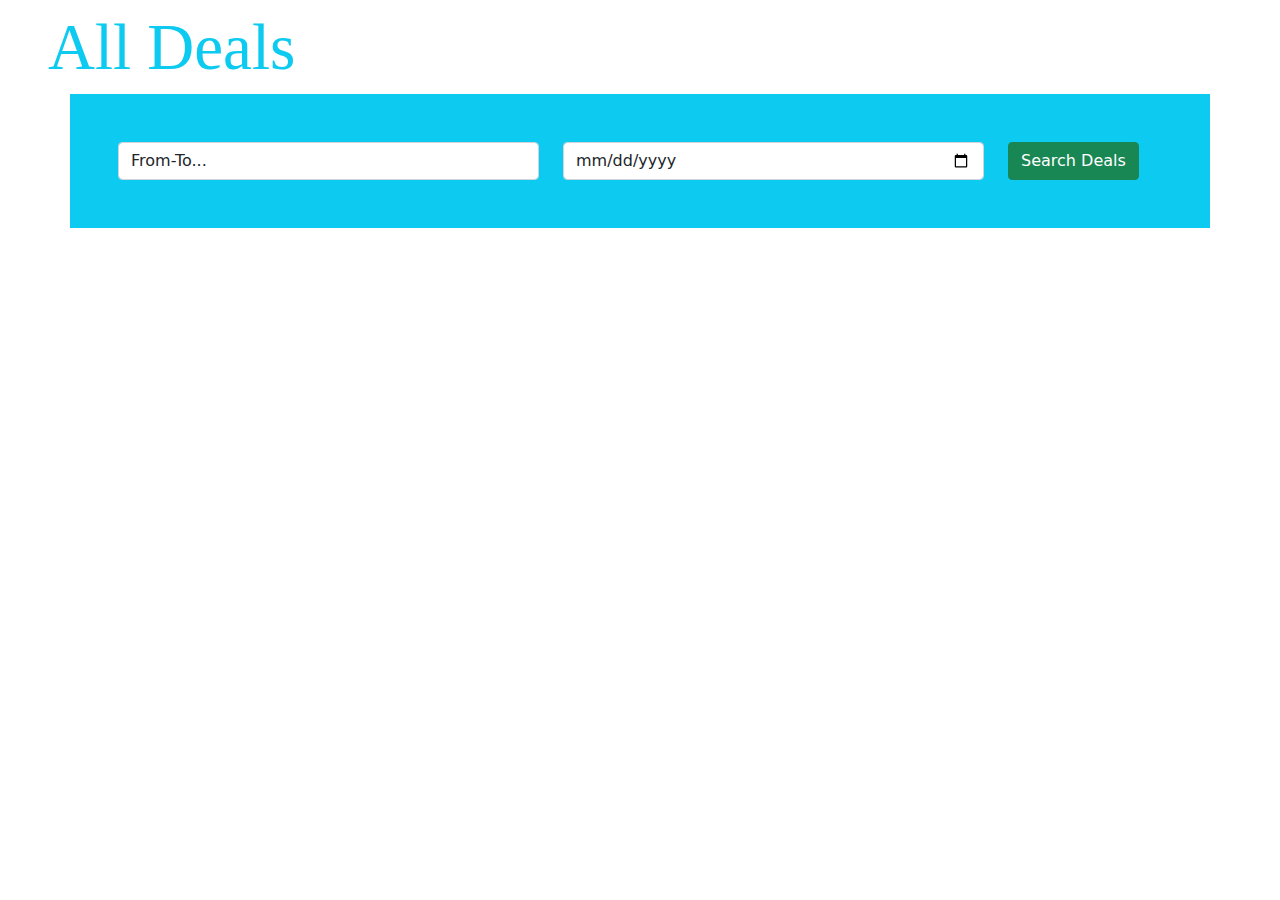
<file: all deals.html>
<!DOCTYPE html>
<html lang="en">
<head>
    <meta charset="UTF-8">
    <meta http-equiv="X-UA-Compatible" content="IE=edge">
    <meta name="viewport" content="width=device-width, initial-scale=1.0">
    <title>Document</title>
    <link rel="stylesheet" href="bootstrap-5.1.3-dist/css/bootstrap.min.css">
    <style>
        .ad{
            font-size: 65px;
            font-family: Cambria, Cochin, Georgia, Times, 'Times New Roman', serif;
        }
    </style>
</head>
<body>
    <h2 class="ms-5 mt-2 text-info ad">All Deals</h2>
    <div class="container bg-info p-5">
        <div class="row">
            <div class="col-md-5">
            <select name="" id="" class="form-control">
                <option value="" class="">From-To...</option>
                <option value="">Lahore To Peshawar</option>
                <option value="">Faisalabad To Lahore</option>
                <option value="">Islamabad To Multan</option>
                <option value="">Multan To Lahore</option>
                <option value="">Peshawar To Sindh</option>
                <option value="">Karachi To Gujranwala</option>
                <option value="">Sindh To Quetta</option>
                <option value="">Gujranwala To Faisalabad</option>
                <option value="">Quetta To Balochistan</option>
                <option value="">Balochistan To Punjab (Any City)</option>
                <option value="">See More</option>
            </select>
            </div>            
            <div class="col-md-5">
                <input type="date" name="" id="" placeholder="Select Departure Date" class="form-control">
            </div>
            <div class="col-md-2">
                <button type="submit" class="btn btn-success">Search Deals</button>
            </div>
        </div>
        
    </div>
</body>
</html>
</file>
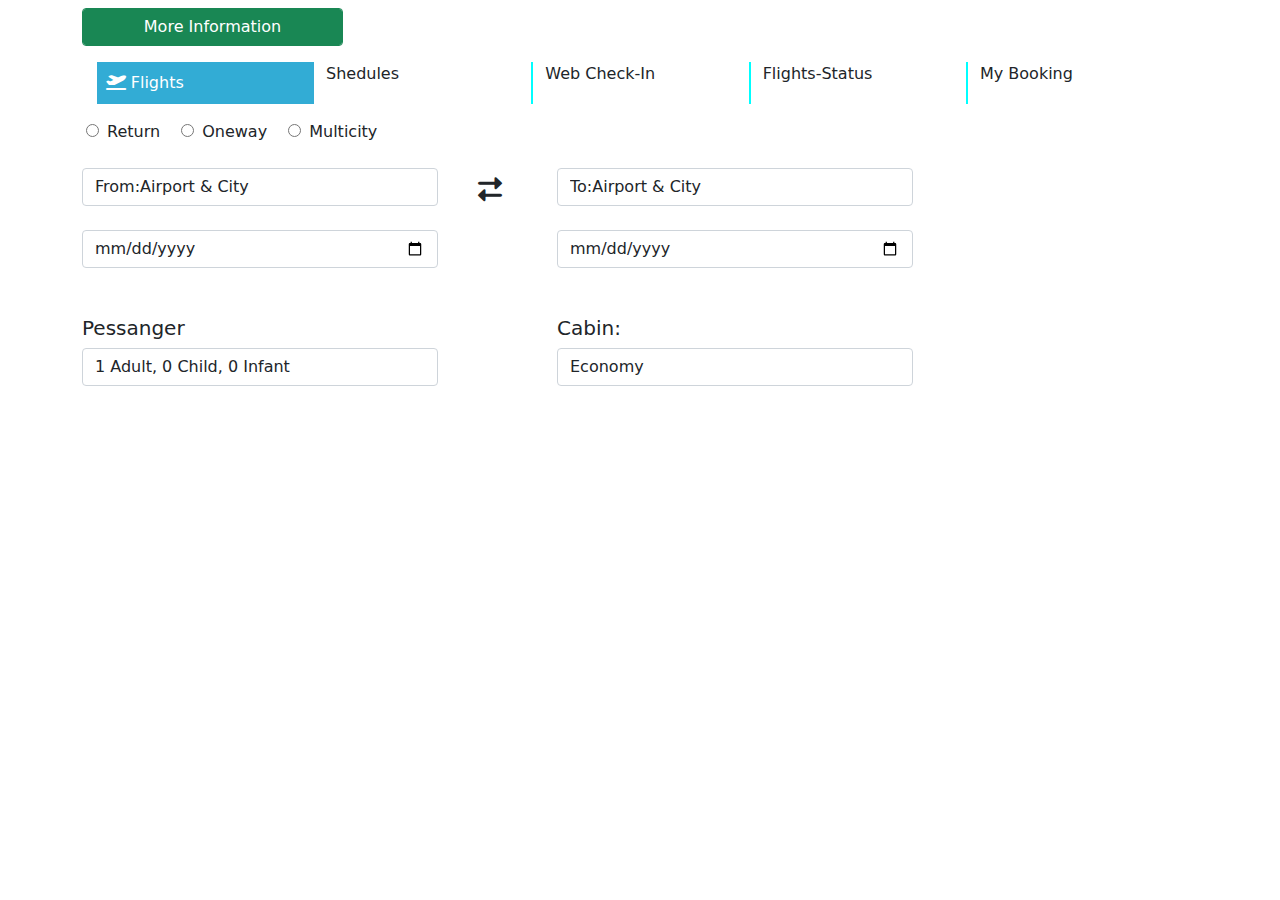
<file: booking.html>
<!DOCTYPE html>
<html lang="en">
<head>
    <meta charset="UTF-8">
    <meta http-equiv="X-UA-Compatible" content="IE=edge">
    <meta name="viewport" content="width=device-width, initial-scale=1.0">
    <title>Booking Now PIA</title>
    <link rel="stylesheet" href="bootstrap-5.1.3-dist/css/bootstrap.min.css">
    <link rel="stylesheet" href="fontawesome-free-6.1.1-web/css/all.min.css">
    <link rel="stylesheet" href="style.css">
    <style>
.bbmw{
    background: transparent;
}        
    </style>
</head>
<body>
    
    <div class="bbmw">
    <div class="container mt-2 mb-3">
        <div class="row">
            <div class="col-md-3">
                <button class="btn btn-success form-control">More Information</button>
            </div>
            <div class="col-md-9">

            </div>
        </div>
    </div>
    <div class="row">
        <div class="col-md-1 ">
            
        </div>
        <div class="col-md-2 lnb">
            <i class="fa-solid fa-plane-departure text-transparent"></i>
            Flights
        </div>
        <div class="col-md-2 bg-white">
            Shedules
        </div>
        <div class="col-md-2 bg-white sst">
            Web Check-In
        </div>
        <div class="col-md-2 bg-white sst">
            Flights-Status
        </div>
        <div class="col-md-2 bg-white sst">
            My Booking
        </div>
        <div class="col-md-1">

        </div>
    </div>
    <div class="container">
    <div class="row mt-3">
        <div class="col-md-4">
            <input type="radio" value="0" name="sel" id="" class="ms-1"><span class="ms-2">Return</span>
            <input type="radio" value="2" name="sel" id="" class="ms-3"><span class="ms-2">Oneway</span>
            <input type="radio" value="2" name="sel" id="" class="ms-3"><span class="ms-2">Multicity</span>
            <br>
            <br>
            <select name="" id="" class="form-control">
                <option value="a">From:Airport & City</option>
                <option value="b" class="text-info fw-bold fs-3">Pakistan</option>
                <option value="c">Bahawalpur(BHV)</option>
                <option value="d">Chitral(CJL)</option>
                <option value="e">Dalbandin(DBA)</option>
                <option value="f">Dera Ghazi Khan Intl.(DEA)</option>
                <option value="g">Dera Ismail Khan(DSK)</option>
                <option value="h">Peshawar</option>
                <option value="i">Islamabad</option>
                <option value="j">Lahore</option>
                <option value="k">Multan</option>
                <option value="l" class="text-info fw-bold fs-3">China</option>
                <option value="m">Beijing Capital(PEK)</option>
                <option value="n">Chengdu Shaungali international Airport</option>
                <option value="o" class="text-info fw-bold fs-3">Austia</option>             
                <option value="p">Vienna(VIE)</option>
                <option value="q" class="text-info fw-bold fs-3">Bahrain</option>
                <option value="r">Bahrain international Airport</option>
                <option value="s" class="text-info fw-bold fs-3">BanglaDaish</option>
                <option value="t"></option>
                <option value="u" class="text-info fw-bold fs-3">Denmark</option>
                <option value="v">Aalborg(AAL)</option>
                <option value="w">Aarhus(AAR)</option>
                <option value="x">Copenhagan(CPH)</option>
                <option value="y" class="text-info fw-bold fs-3">Ethopia</option>
                <option value="yy">Ethopia international Airport</option>
                <option value="z">Uzbekistan</option>
                <option value="zz">Uzbekistan international Airport</option>
            </select>
            <br>
            <input type="date" name="" id="" placeholder="Select departure Date" class="form-control">
            <br><br>
            <label for=""><h5>Pessanger</h5></label>
            <select class="form-control">
                <option value="00">1 Adult, 0 Child, 0 Infant</option>
                <option value="1"><button class="btn btn-success">+</button> <button class="btn btn-danger">-</button></option>
            </select>
        </div>
        <div class="col-md-1">
            <i class="fa-solid fa-right-left innerr ms-3"></i>
        </div>
        <div class="col-md-4 mt-5">
            <select name="" id="" class="form-control">
                <option value="a">To:Airport & City</option>
                <option value="b" class="text-info fw-bold fs-3">Pakistan</option>
                <option value="c">Bahawalpur(BHV)</option>
                <option value="d">Chitral(CJL)</option>
                <option value="e">Dalbandin(DBA)</option>
                <option value="f">Dera Ghazi Khan Intl.(DEA)</option>
                <option value="g">Dera Ismail Khan(DSK)</option>
                <option value="h">Peshawar</option>
                <option value="i">Islamabad</option>
                <option value="j">Lahore</option>
                <option value="k">Multan</option>
                <option value="l" class="text-info fw-bold fs-3">China</option>
                <option value="m">Beijing Capital(PEK)</option>
                <option value="n">Chengdu Shaungali international Airport</option>
                <option value="o" class="text-info fw-bold fs-3">Austia</option>             
                <option value="p">Vienna(VIE)</option>
                <option value="q" class="text-info fw-bold fs-3">Bahrain</option>
                <option value="r">Bahrain international Airport</option>
                <option value="s" class="text-info fw-bold fs-3">BanglaDaish</option>
                <option value="t"></option>
                <option value="u" class="text-info fw-bold fs-3">Denmark</option>
                <option value="v">Aalborg(AAL)</option>
                <option value="w">Aarhus(AAR)</option>
                <option value="x">Copenhagan(CPH)</option>
                <option value="y" class="text-info fw-bold fs-3">Ethopia</option>
                <option value="yy">Ethopia international Airport</option>
                <option value="z">Uzbekistan</option>
                <option value="zz">Uzbekistan international Airport</option>
            </select>
            <br>
            <input type="date" name="" id="" placeholder="Select departure Date" class="form-control">
            <br><br>
            <label for=""><h5>Cabin:</h5></label>
            <select class="form-control">
                <option value="00">Economy</option>
                <option value="00">Executive Economy</option>
                <option value="00">Business</option>
                <option value="00">All</option>
                
            </select>
        </div>
        </div>
        <div class="col-md-3">
            
        </div>
    </div>
</div>
</div>
</body>
</html>
</file>
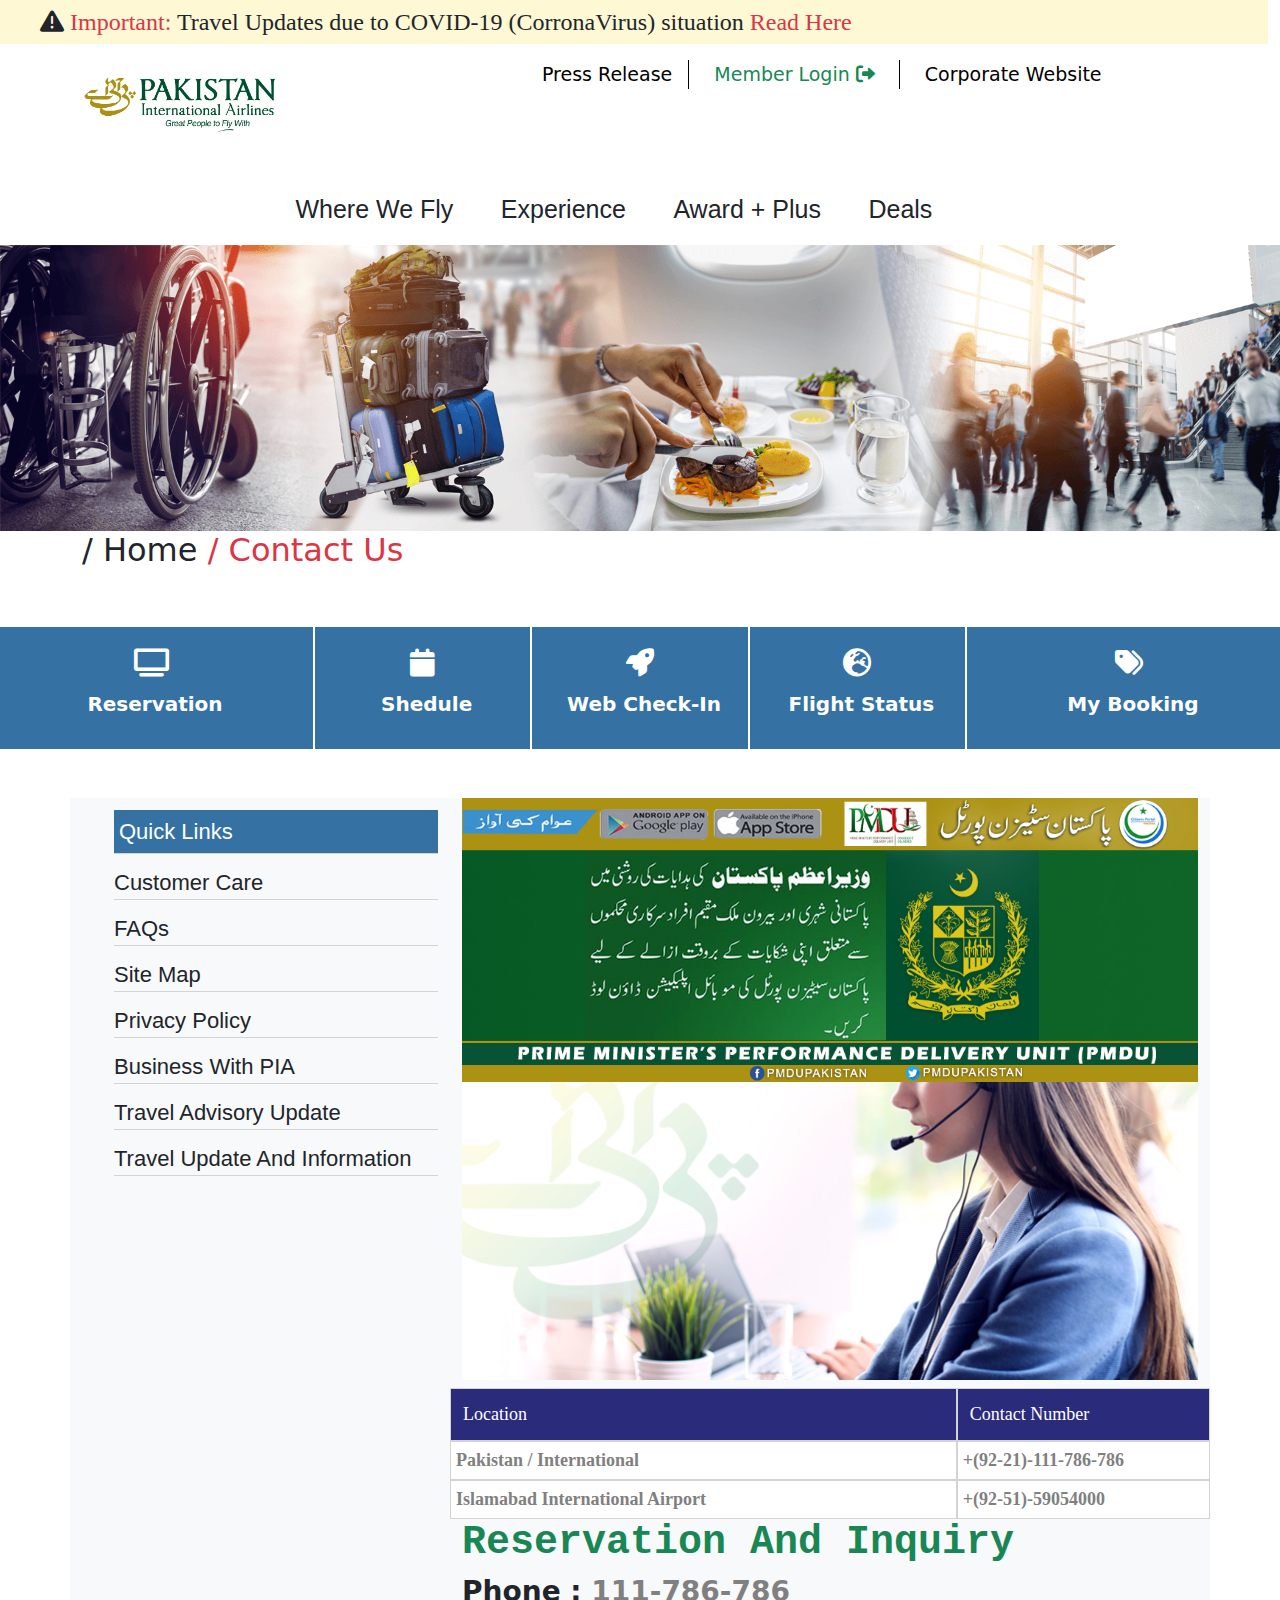
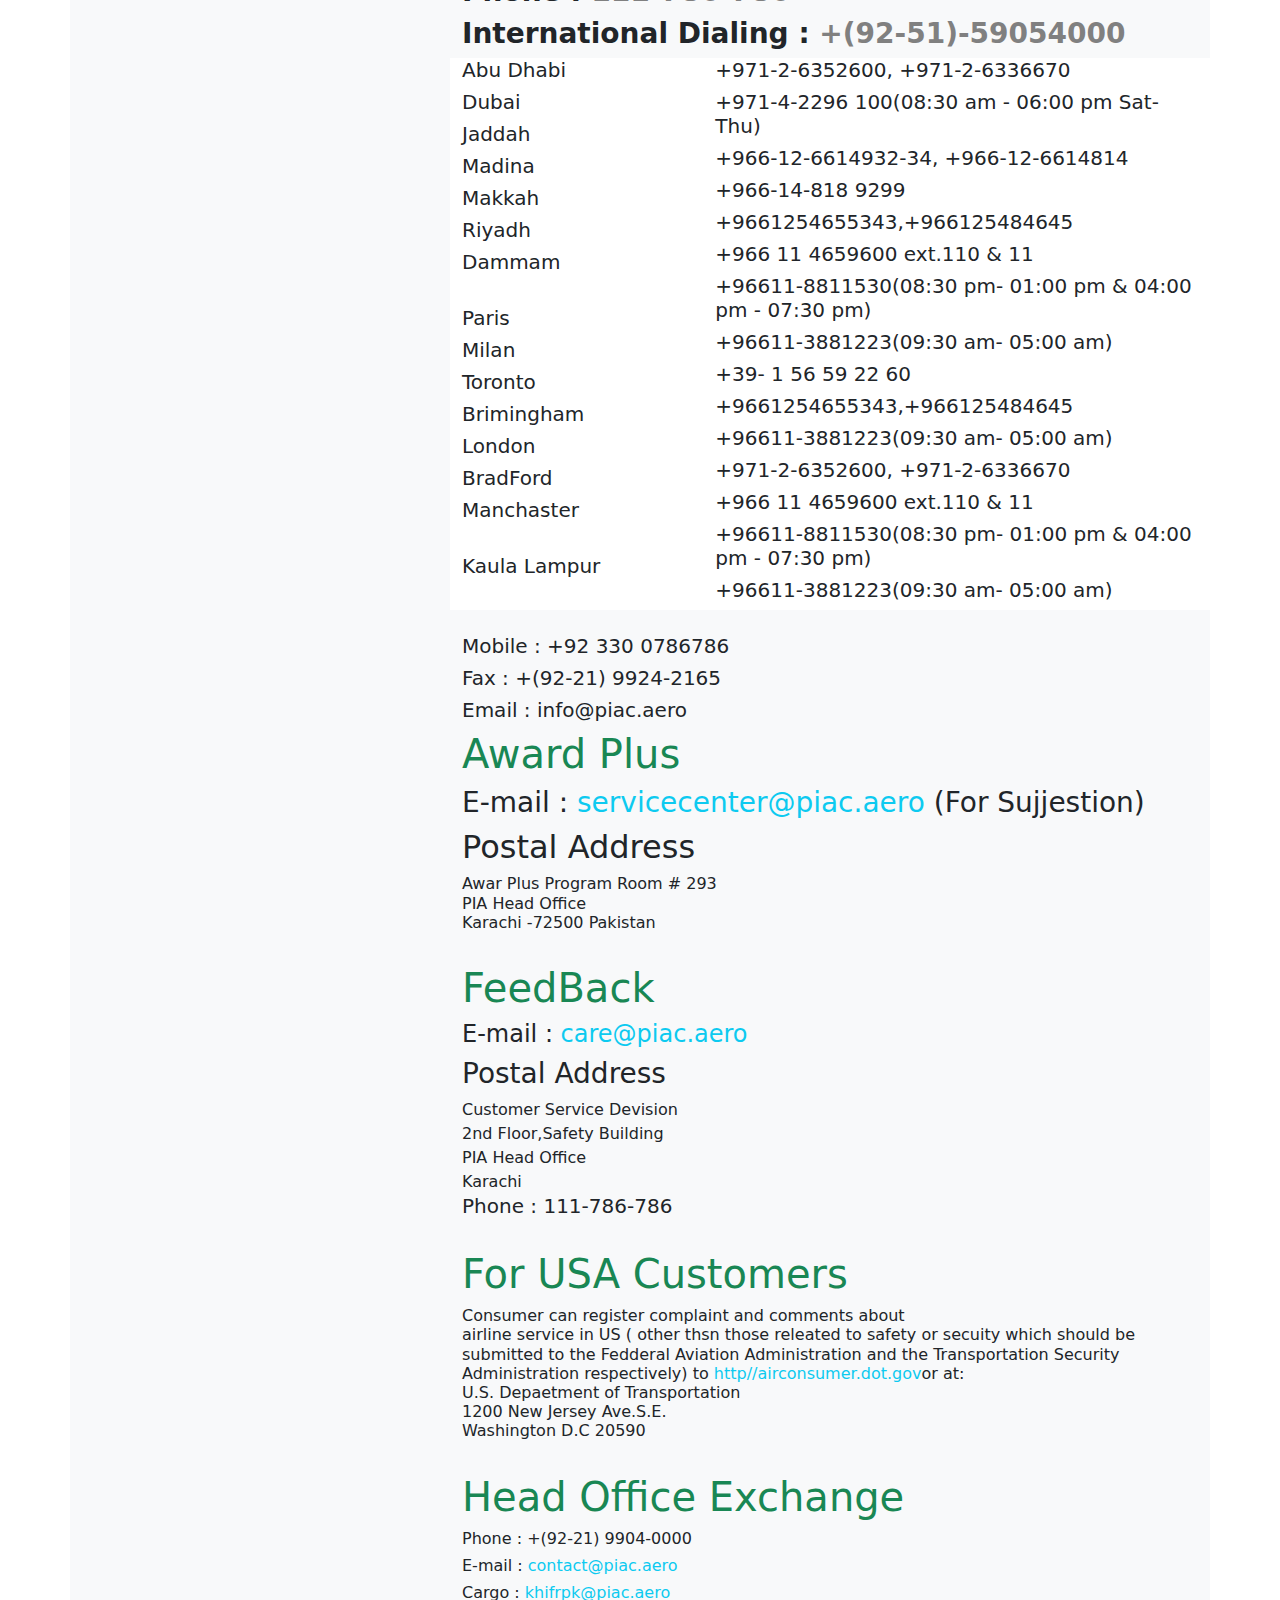
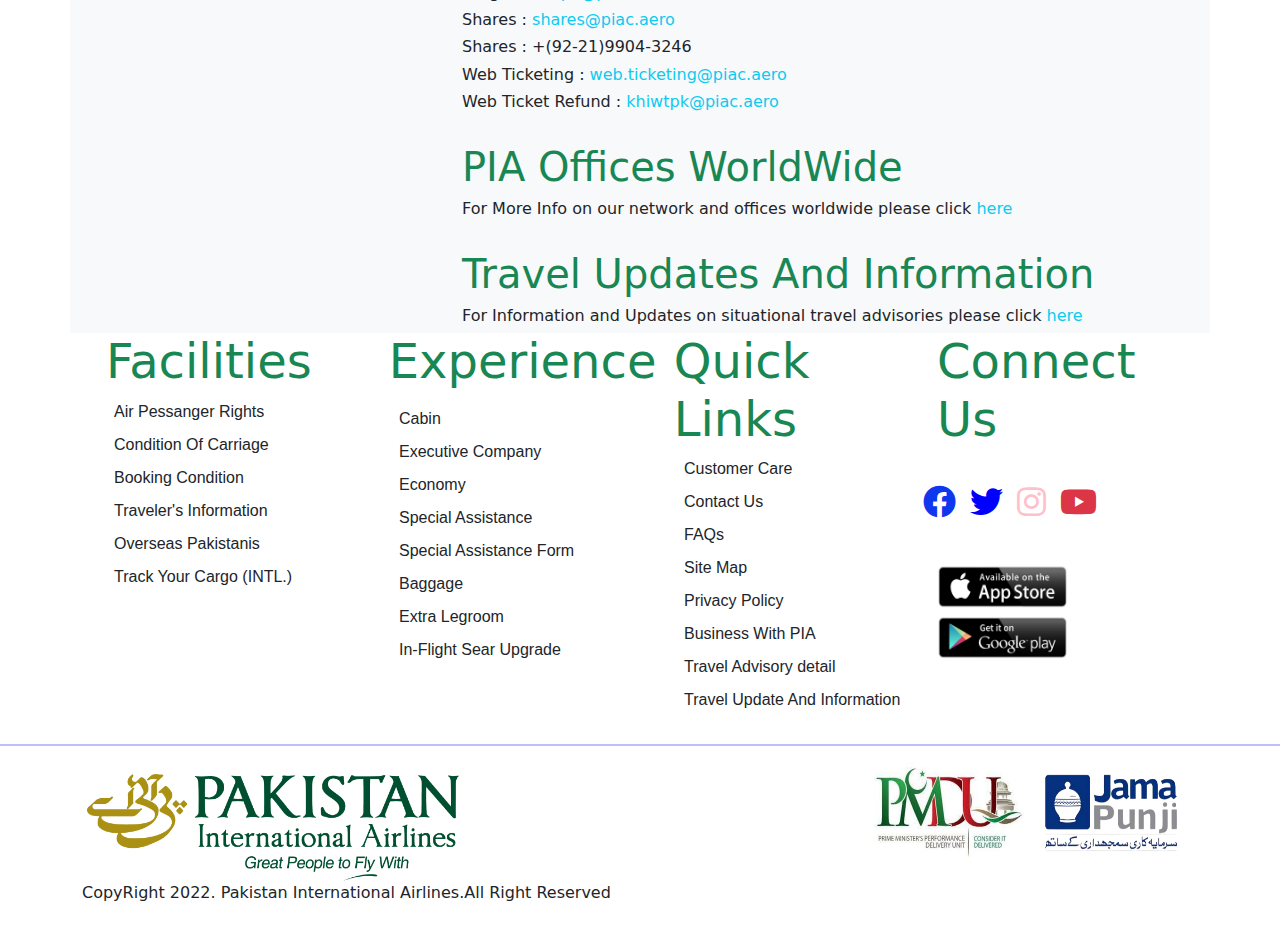
<file: contact.html>
<!DOCTYPE html>
<html lang="en">
<head>
    <meta charset="UTF-8">
    <meta http-equiv="X-UA-Compatible" content="IE=edge">
    <meta name="viewport" content="width=device-width, initial-scale=1.0">
    <title>Contact Us - PIA</title>
    <link rel="stylesheet" href="bootstrap-5.1.3-dist/css/bootstrap.min.css">
    <link rel="stylesheet" href="fontawesome-free-6.1.1-web/css/all.min.css">
    <link rel="stylesheet" href="style.css">
</head>
<body>
    <div class="row con">
        <div class="col-md-10 ms-5 p-1 fs-4">
            <i class="fa-solid fa-triangle-exclamation"></i> <span class="text-danger">Important:</span>
            Travel Updates due to COVID-19 (CorronaVirus) situation <a href="" class="text-unstyled text-danger">Read Here</a>
        </div>
        
    </div>

<div class="container">
    <div class="row">
        
        <div class="col-md-3">
            <img src="img/logo.png" alt="" width="75%" height="100%">
        </div>
        <div class="col-md-1">

        </div>
        <div class="col-md-8 sec-6 mt-3">
            <ul>
                <a href="#"><li class="me-3 ms-5">Press Release</li></a>
                
                <a href="#" class="blh"><li class="text-success">Member Login
                    <i class="fas fa-sign-out-alt me-4"></i>
                </li></a>
                <a href="#" class="blh"><li class="">Corporate Website</li></a>
            </ul>
        </div>
    </div>
</div>
<br>
<div class="sub-menu-1">
<div class="container">
    <div class="row">
        <div class="col-md-12 sec-7">
            
                <ul>
                    <li>Where We Fly
                        <div class="sub-menu">
                        <ul>
                            <a href="#"><li>Destination</li></a>
                            <a href="#"><li>Our Network</li></a>
                            <a href="#"><li>Map</li></a>
                        </ul>
                    </div>
                </li>
                <li>Experience
                    <div class="sub-menu">
                        <ul>
                            <a href="#"><li>Special Assistant</li></a>
                            <a href="#"><li>Baggage</li></a>
                            <a href="#"><li>Cabins</li></a>
                            <a href="#"><li>Seat</li></a>
                            <a href="#"><li>Magazines</li></a>
                            <a href="#"><li>Humsafar</li></a>
                            <a href="#"><li>Air Safety</li></a>
                            <a href="#"><li>In-Flight Seat Upgrade</li></a>
                        </ul>
                    </div>
                </li>
                <li>Award + Plus
                    <div class="sub-menu">
                        <ul>
                            <a href="#"><li>Member LogIn</li></a>
                            <a href="#"><li>Become A Member</li></a>
                            <a href="#"><li>About Us</li></a>
                            <a href="#"><li>A + Benifits</li></a>
                            <a href="#"><li>A + Experience</li></a>
                            <a href="#"><li>Awards & Rewards</li></a>
                            <a href="#"><li>Contact Award + FAQs</li></a>
                            <a href="#"><li>Terms And Condition</li></a>
                        </ul>
                    </div>
                </li>
                <li>Deals
                    <div class="sub-menu">
                        <ul>
                            <a href="#"><li>Online Discount</li></a>
                            <a href="#"><li>Global Deals</li></a>
                        </ul>
                    </div>
                </li>
            </ul>
        </div>
    </div>
</div>
</div>
<img src="img//contact us .jpg" alt="" width="100%">
<div class="container">
    <div class="row">
        <div class="col-md-5">
            <h2> / Home <span class="text-danger"> / Contact Us</span></h2>
        </div>
    </div>
</div>
<div class="row mt-5">
    <div class="col-md-3 text-center cus">
        <i class="fa-solid fa-tv mt-2 ro"></i>
        <p class="fw-bold ms-2 mt-2">Reservation</p>
    </div>
    <div class="col-md-2 text-center cus">
        <i class="fa-solid fa-calendar mt-2 ro"></i>
        <p class="fw-bold ms-2 mt-2">Shedule</p>
    </div>
    <div class="col-md-2 text-center cus">
        <i class="fa-solid fa-rocket mt-2 ro"></i>
        <p class="fw-bold ms-2 mt-2">Web Check-In</p>
    </div>
    <div class="col-md-2 text-center cus">
        <i class="fa-solid fa-earth-europe mt-2 ro"></i>
        <p class="fw-bold ms-2 mt-2">Flight Status</p>
    </div>
    <div class="col-md-3 text-center cus">
        <i class="fa-solid fa-tags ro mt-2"></i>
        <p class="fw-bold ms-2 mt-2">My Booking</p>
    </div>
</div>
<div class="container mt-5 bg-light">
    <div class="row bg-light">
        <div class="col-md-4 sec-8">
            <ul>
                <li class="ql">Quick Links</li>
                <li>Customer Care</li>
                <li>FAQs</li>
                <li>Site Map</li>
                <li>Privacy Policy</li>
                <li>Business With PIA</li>
                <li>Travel Advisory Update</li>
                <li>Travel Update And Information</li>
            </ul>
        </div>
        <div class="col-md-8">
            <img src="img//citixqn.jpg" alt="" width="100%">
            <div class="row">
                <div class="col-md-12">
                    <img src="img/pp.jpg" alt="" width="100%">
                </div>
            </div>
            
            <div class="row mt-2">
                <div class="col-md-8 lcn">
                    Location
                </div>
                <div class="col-md-4  lcn">
                    Contact Number
                </div>
                <div class="col-md-8 lcn2">
                    Pakistan / International
                </div>
                <div class="col-md-4 lcn2">
                    +(92-21)-111-786-786
                </div>
                <div class="col-md-8 lcn2">
                    Islamabad International Airport
                </div>
                <div class="col-md-4 lcn2">
                    +(92-51)-59054000
                </div>
            </div>
            <h3 class="text-success me-3 rai display-4">Reservation And Inquiry</h3>
            <h3 class="me-3 reh">Phone : <span class="ra"> 111-786-786</span> </h3>
            <h3 class="me-3 reh">International Dialing : <span class="ra">+(92-51)-59054000</span></h3>
            <div class="row bg-white">
                <div class="col-md-4">
                    <h5>Abu Dhabi</h5>
                    <h5>Dubai</h5>
                    <h5>Jaddah</h5>
                    <h5>Madina</h5>
                    <h5>Makkah</h5>
                    <h5>Riyadh</h5>
                    <h5>Dammam</h5>
                    <br>
                    <h5>Paris</h5>
                    <h5>Milan</h5>
                    <h5>Toronto</h5>
                    <h5>Brimingham</h5>
                    <h5>London</h5>
                    <h5>BradFord</h5>
                    <h5>Manchaster</h5>
                    <br>
                    <h5>Kaula Lampur</h5>
                </div>
                <div class="col-md-8">
                    <h5>+971-2-6352600, +971-2-6336670</h5>
                    <h5>+971-4-2296 100(08:30 am - 06:00 pm Sat-Thu)</h5>
                    <h5>+966-12-6614932-34, +966-12-6614814</h5>
                    <h5>+966-14-818 9299</h5>
                    <h5>+9661254655343,+966125484645</h5>
                    <h5>+966 11 4659600 ext.110 & 11</h5>
                    <h5>+96611-8811530(08:30 pm- 01:00 pm & 04:00 pm - 07:30 pm)</h5>
                    <h5>+96611-3881223(09:30 am- 05:00 am)</h5>
                    <h5>+39- 1 56 59 22 60 </h5>
                    <h5>+9661254655343,+966125484645</h5>
                    <h5>+96611-3881223(09:30 am- 05:00 am)</h5>
                    <h5>+971-2-6352600, +971-2-6336670</h5>
                    <h5>+966 11 4659600 ext.110 & 11</h5>
                    <h5>+96611-8811530(08:30 pm- 01:00 pm & 04:00 pm - 07:30 pm)</h5>
                    <h5>+96611-3881223(09:30 am- 05:00 am)</h5>
                    
                </div>
            </div>
            <br>
            <h5 class="me-3">Mobile : <span> +92 330 0786786</span> </h5>
            <h5 class="me-3">Fax : <span> +(92-21) 9924-2165</span> </h5>
            <h5 class="me-3">Email : <span> info@piac.aero</span> </h5>
            <h1 class="text-success">Award Plus</h1>
            <h3 class="me-3 w-100">E-mail : <span> <a href="#" class="text-info">servicecenter@piac.aero</a> (For Sujjestion)</span> </h3>
            <h2 class="me-3">Postal Address</h2>
            <h6 class="me-3">Awar Plus Program Room # 293 <br> PIA Head Office
            <br> Karachi -72500
        Pakistan</h6>
        <br>
        <h1 class="text-success">FeedBack</h1>
        <h4 class="me-3 w-100">E-mail : <span> <a href="#" class="text-info">care@piac.aero</a></span> </h4>
        <h3 class="me-3">Postal Address</h3><span>Customer Service Devision <br>
        2nd Floor,Safety Building <br>
        PIA Head Office <br>
        Karachi
        </span>
        <h5 class="me-3">Phone : <span> 111-786-786</span> </h5>
        <br>
        <h1 class="text-success">For USA Customers</h1>
        <h6>Consumer can register complaint and comments about <br>airline service in US ( other thsn those releated to safety or secuity which should be submitted to the Fedderal Aviation
        Administration and the Transportation Security  Administration respectively) to <a href="#" class="text-info">http//airconsumer.dot.gov</a>or at: <br>
        U.S. Depaetment of Transportation <br>
        1200 New Jersey Ave.S.E. <br>
        Washington D.C 20590
        </h6>
        <br>
        <h1 class="text-success">Head Office Exchange</h1>
        <h6 class="me-3 w-100">Phone : <span>+(92-21) 9904-0000</span> </h4>
        <h6 class="me-3 w-100">E-mail : <span> <a href="#" class="text-info">contact@piac.aero</a></span> </h6>
        <h6 class="me-3 w-100">Cargo : <span> <a href="#" class="text-info">khifrpk@piac.aero</a></span> </h6>
        <h6 class="me-3 w-100">Shares : <span> <a href="#" class="text-info">shares@piac.aero</a></span> </h6>
        <h6 class="me-3 w-100">Shares : <span>+(92-21)9904-3246</span> </h6>
        <h6 class="me-3 w-100">Web Ticketing : <span> <a href="#" class="text-info">web.ticketing@piac.aero</a></span> </h6>
        <h6 class="me-3 w-100">Web Ticket Refund : <span> <a href="#" class="text-info">khiwtpk@piac.aero</a></span> </h6>
        <br>
        <h1 class="text-success">PIA Offices WorldWide</h1>
        <h6 class="me-3 w-100">For More Info on our network and offices worldwide please click <a href="#" class="text-info">here</a></h6>
        <br>
        <h1 class="text-success">Travel Updates And Information</h1>
        <h6>For Information and Updates on situational travel advisories please click <a href="#" class="text-info">here</a></h6>
        </div>
        
    </div>
</div>
<div class="container">
    <div class="row">
    <div class="col-md-3 sec-1">
        <h1 class="text-success ms-4 display-5">Facilities</h1>
        <ul>
            <li>Air Pessanger Rights</li>
            <li>Condition Of Carriage</li>
            <li>Booking Condition </li>
            <li>Traveler's Information</li>
            <li>Overseas Pakistanis</li>
            <li>Track Your Cargo (INTL.)</li>
        </ul>
    </div>
    <div class="col-md-3 sec-2">
        <h1 class="text-success display-5 offset-1">Experience</h1>
        <ul>
            <li class="mt-3">Cabin</li>
            <li>Executive Company</li>
            <li>Economy</li>
            <li>Special Assistance</li>
            <li>Special Assistance Form</li>
            <li>Baggage</li>
            <li>Extra Legroom</li>                
            <li>In-Flight Sear Upgrade</li>
        </ul>
    </div>
    <div class="col-md-3 sec-3">
        <h1 class="text-success display-5 offset-1">Quick Links</h1>
        <ul>
            <li>Customer Care</li>
            <li>Contact Us</li>
            <li>FAQs</li>
            <li>Site Map</li>
            <li>Privacy Policy</li>
            <li>Business With PIA</li>
            <li>Travel Advisory detail</li>
            <li>Travel Update And Information</li>
        </ul>
    </div>
    <div class="col-md-3 sec-4">
        <h1 class="text-success display-5">Connect Us</h1>
        <ul>
            <li><i class="fa-brands fa-facebook face"></i></li>
            <li><i class="fa-brands fa-twitter twite"></i></li>
            <li><i class="fa-brands fa-instagram insta"></i></li>
            <li><i class="fa-brands fa-youtube text-danger"></i></li>
        </ul>
        <img src="img/double.png" alt="" width="50%" height="100vh" class="mt-3">
    </div>
</div>
</div>
<hr>
<div class="container">
    <div class="row">
        <div class="col-md-6">
            <img src="img/logo.png" alt="" width="70%" class="logoimg ">
            <h6 class="van">CopyRight 2022. Pakistan International Airlines.All Right Reserved</h6>
        </div>
        <div class="col-md-1">
            
        </div>
        <div class="col-md-1">

        </div>
        <div class="col-md-4 sec-5">
            <ul>
                 <li><img src="img/pmdu.jfif" alt="" width="100%" height="100vh"></li>
                 <li><img src="img/jama punji.png" alt="" width="100%" height="100vh"></li>
            </ul>
        </div>
    </div>
</div>
<!-- footer end -->
</body>
</html>
</file>
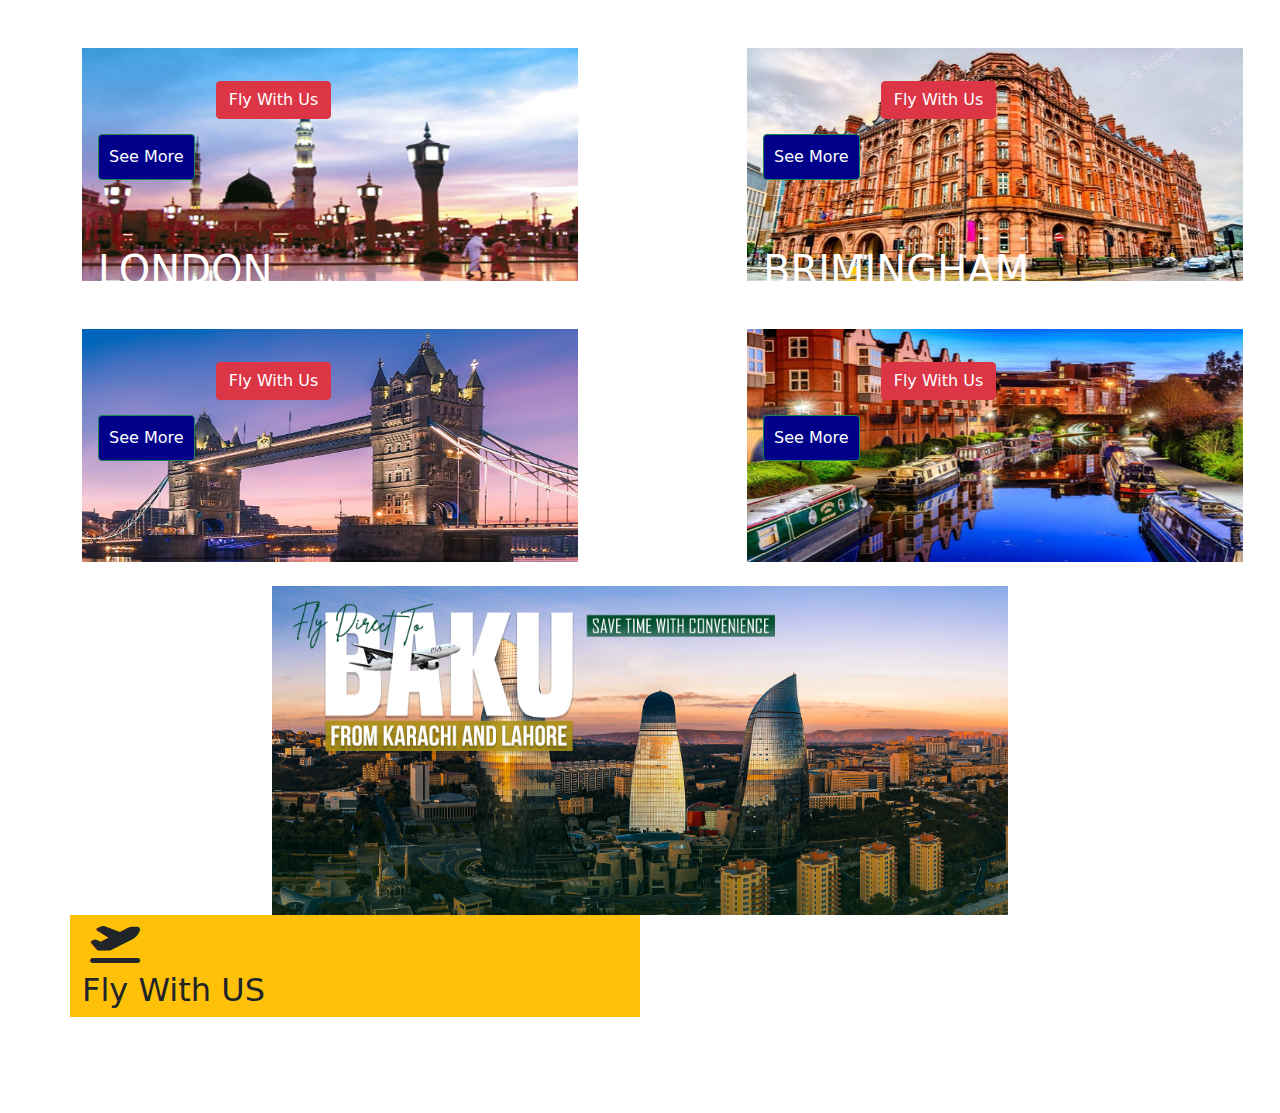
<file: countaries.html>
<!DOCTYPE html>
<html lang="en">
<head>
    <meta charset="UTF-8">
    <meta http-equiv="X-UA-Compatible" content="IE=edge">
    <meta name="viewport" content="width=device-width, initial-scale=1.0">
    <link rel="stylesheet" href="bootstrap-5.1.3-dist/css/bootstrap.min.css">
    <link rel="stylesheet" href="fontawesome-free-6.1.1-web/css/all.min.css">
    <link rel="stylesheet" href="style.css">
    <title>countaries</title>
</head>
<body>
    <div class="container">
        <div class="row">
            <div class="col-md-5 mt-5">
                <img src="img/saudia.jpg" alt="" width="110%" height="100%" class="allimg">
                <h1 style="margin-top: -70%;" class="text-white ms-3">SAUDIA ARABIA</h1>
                <button  class="btn btn-success ms-3 smab">See More</button>
                <button  class="btn btn-danger ms-3 smab2">Fly With Us</button>
            </div>
            <div class="col-md-2">

            </div>
            <div class="col-md-5 mt-5">
                <img src="img/Manchester.jpg" alt="" width="110%" height="100%" class="allimg">
                <h1 style="margin-top: -70%;" class="text-white ms-3">MANCHASTER</h1>
                <button  class="btn btn-success ms-3 smab">See More</button>
                <button  class="btn btn-danger ms-3 smab2">Fly With Us</button>
            </div>
        </div>
    </div>
    <div class="container">
        <div class="row">
            <div class="col-md-5 mt-5">
                <img src="img/london.jpg" alt="" width="110%" height="100%" class="allimg">
                <h1 style="margin-top: -70%;" class="text-white ms-3">LONDON</h1>
                <button  class="btn btn-success ms-3 smab">See More</button>
                <button  class="btn btn-danger ms-3 smab2">Fly With Us</button>
            </div>
            <div class="col-md-2">

            </div>
            <div class="col-md-5 mt-5">
                <img src="img/Birmingham.jpg" alt="" width="110%" height="100%" class="allimg">
                <h1 style="margin-top: -70%;" class="text-white ms-3">BRIMINGHAM</h1>
                <button  class="btn btn-success ms-3 smab">See More</button>
                <button  class="btn btn-danger ms-3 smab2">Fly With Us</button>
            </div>
        </div>
    </div>
    <br>
    <div class="container">
        <div class="row">
            <div class="col-md-2">

            </div>
            <div class="col-md-8">
                <img src="img/baku.jpg" alt="" width="100%" height="100%" class="allimg">
            </div>
            <div class="col-md-2">

            </div>
        </div>
    </div>
    <div class="container">
        <div class="row">
            <div class="col-md-6 bg-warning">
                <i class="fa-solid fa-plane-departure text-dark fw-bold fs-1 p-2 text-center aero"></i>
                <h2>Fly With US</h2>
            </div>
            <div class="col-md-6">

            </div>
        </div>
    </div>
    <br><br><br><br>
</body>
</html>
</file>
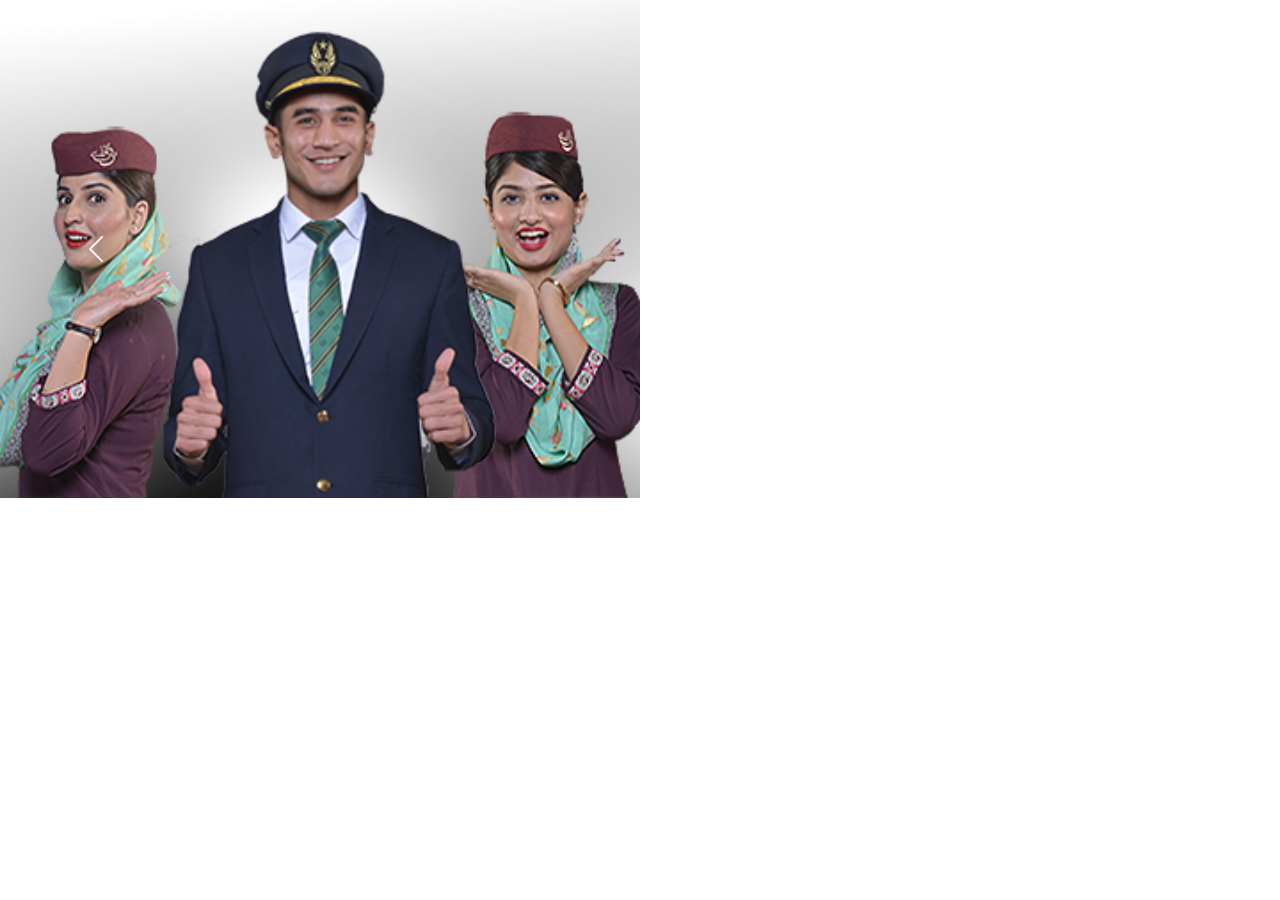
<file: experiment.html>
<!DOCTYPE html>
<html lang="en">
<head>
    <meta charset="UTF-8">
    <meta http-equiv="X-UA-Compatible" content="IE=edge">
    <meta name="viewport" content="width=device-width, initial-scale=1.0">
    <title>practice</title>
    <link rel="stylesheet" href="bootstrap-5.1.3-dist/css/bootstrap.min.css">
    <script src="https://cdn.jsdelivr.net/npm/bootstrap@5.0.2/dist/js/bootstrap.bundle.min.js" integrity="sha384-MrcW6ZMFYlzcLA8Nl+NtUVF0sA7MsXsP1UyJoMp4YLEuNSfAP+JcXn/tWtIaxVXM" crossorigin="anonymous"></script>
    <link rel="stylesheet" href="style.css">
    <style>
        .bd-placeholder-img {
          font-size: 1.125rem;
          text-anchor: middle;
          -webkit-user-select: none;
          -moz-user-select: none;
          user-select: none;
        }
  
        @media (min-width: 768px) {
          .bd-placeholder-img-lg {
            font-size: 3.5rem;
          }
        }
      </style>
</head>
<body>
    <div id="carouselExampleControls" class="carousel slide" data-bs-ride="carousel" style="height: 100%">
        <div class="carousel-inner">
          <div class="carousel-item active">
            <img src="img/c1.png" class="w-50"alt="">
          </div>
          <div class="carousel-item">
            <img src="img/c2.png" class=" w-50"alt="">
          </div>
          <div class="carousel-item">
            <img src="img/c3.png" class="w-50"alt="...">
          </div>
          <div class="carousel-item">
            <img src="img/c4.png" class="w-50"alt="...">
          </div>
          
        </div>
        <button class="carousel-control-prev" type="button" data-bs-target="#carouselExampleControls" data-bs-slide="prev">
          <span class="carousel-control-prev-icon" aria-hidden="true"></span>
          <span class="visually-hidden">Previous</span>
        </button>
        <button class="carousel-control-next" type="button" data-bs-target="#carouselExampleControls" data-bs-slide="next">
          <span class="carousel-control-next-icon" aria-hidden="true"></span>
          <span class="visually-hidden">Next</span>
        </button>
      </div>
</body>
</html>
</file>
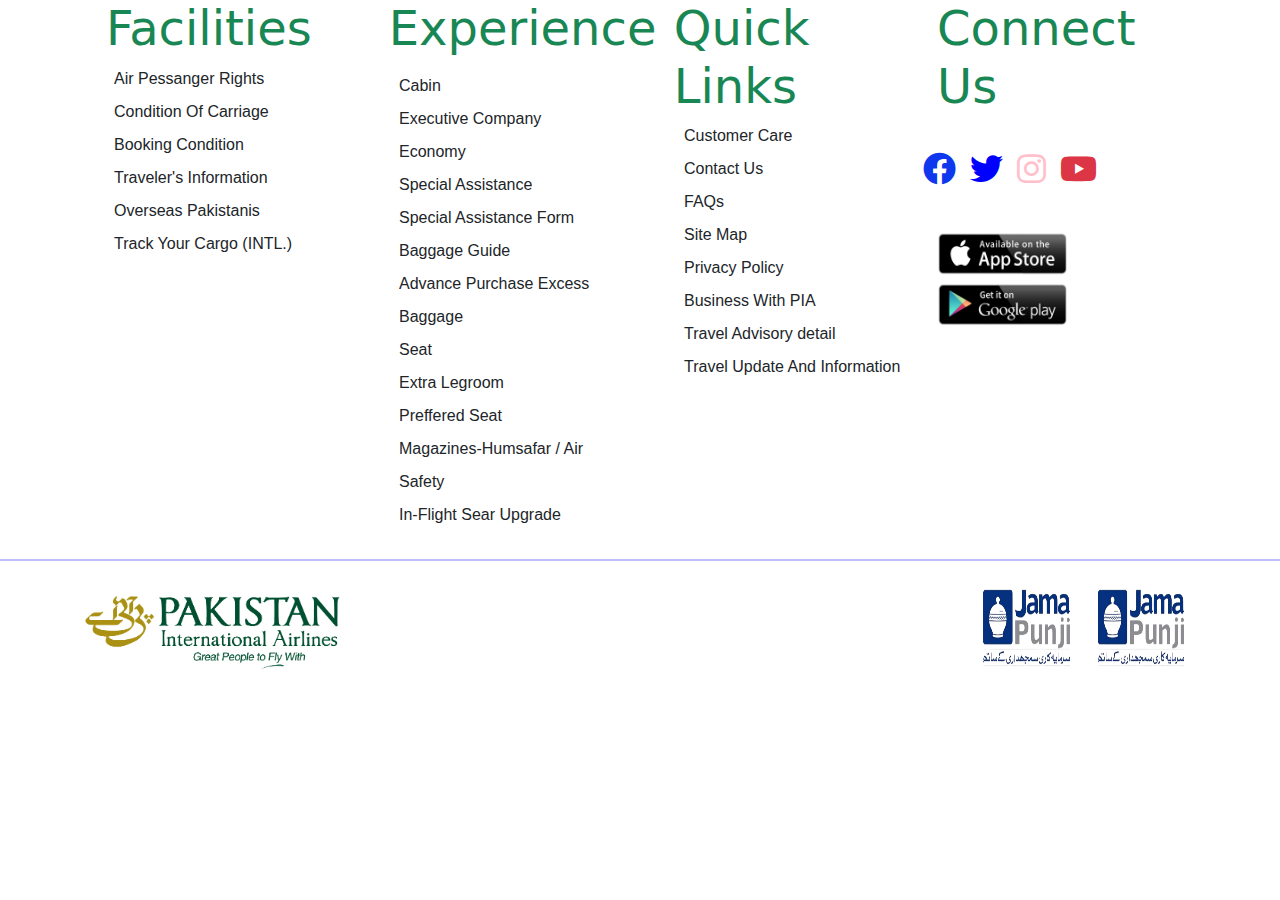
<file: footer.html>
<!DOCTYPE html>
<html lang="en">
<head>
    <meta charset="UTF-8">
    <meta http-equiv="X-UA-Compatible" content="IE=edge">
    <meta name="viewport" content="width=device-width, initial-scale=1.0">
    <title>footer</title>
    <link rel="stylesheet" href="bootstrap-5.1.3-dist/css/bootstrap.min.css">
    <link rel="stylesheet" href="style.css">
    <link rel="stylesheet" href="fontawesome-free-6.1.1-web/css/all.min.css">
</head>
<body>
    <div class="container">
        <div class="row">
        <div class="col-md-3 sec-1">
            <h1 class="text-success ms-4 display-5">Facilities</h1>
            <ul>
                <li>Air Pessanger Rights</li>
                <li>Condition Of Carriage</li>
                <li>Booking Condition </li>
                <li>Traveler's Information</li>
                <li>Overseas Pakistanis</li>
                <li>Track Your Cargo (INTL.)</li>
            </ul>
        </div>
        <div class="col-md-3 sec-2">
            <h1 class="text-success display-5 offset-1">Experience</h1>
            <ul>
                <li class="mt-3">Cabin</li>
                <li>Executive Company</li>
                <li>Economy</li>
                <li>Special Assistance</li>
                <li>Special Assistance Form</li>
                <li>Baggage Guide</li>
                <li>Advance Purchase Excess</li>
                <li>Baggage</li>
                <li>Seat</li>
                <li>Extra Legroom</li>
                <li>Preffered Seat</li>
                <li>Magazines-Humsafar / Air</li>
                <li>Safety</li>
                <li>In-Flight Sear Upgrade</li>
            </ul>
        </div>
        <div class="col-md-3 sec-3">
            <h1 class="text-success display-5 offset-1">Quick Links</h1>
            <ul>
                <li>Customer Care</li>
                <li>Contact Us</li>
                <li>FAQs</li>
                <li>Site Map</li>
                <li>Privacy Policy</li>
                <li>Business With PIA</li>
                <li>Travel Advisory detail</li>
                <li>Travel Update And Information</li>
            </ul>
        </div>
        <div class="col-md-3 sec-4">
            <h1 class="text-success display-5">Connect Us</h1>
            <ul>
                <li><i class="fa-brands fa-facebook face"></i></li>
                <li><i class="fa-brands fa-twitter twite"></i></li>
                <li><i class="fa-brands fa-instagram insta"></i></li>
                <li><i class="fa-brands fa-youtube text-danger"></i></li>
            </ul>
            <img src="img/double.png" alt="" width="50%" height="100vh" class="mt-3">
        </div>
    </div>
    </div>
    <hr>
    <div class="container">
        <div class="row">
            <div class="col-md-3">
                <img src="img/logo.png" alt="" width="100%" class="logoimg">
            </div>
            <div class="col-md-4">
                
            </div>
            <div class="col-md-2">

            </div>
            <div class="col-md-3 sec-5">
                <ul>
                     <li><img src="img/jama punji.png" alt="" width="100%" height="100vh"></li>
                     <li><img src="img/jama punji.png" alt="" width="100%" height="100vh"></li>
                </ul>
            </div>
        </div>
    </div>

</body>
</html>
</file>
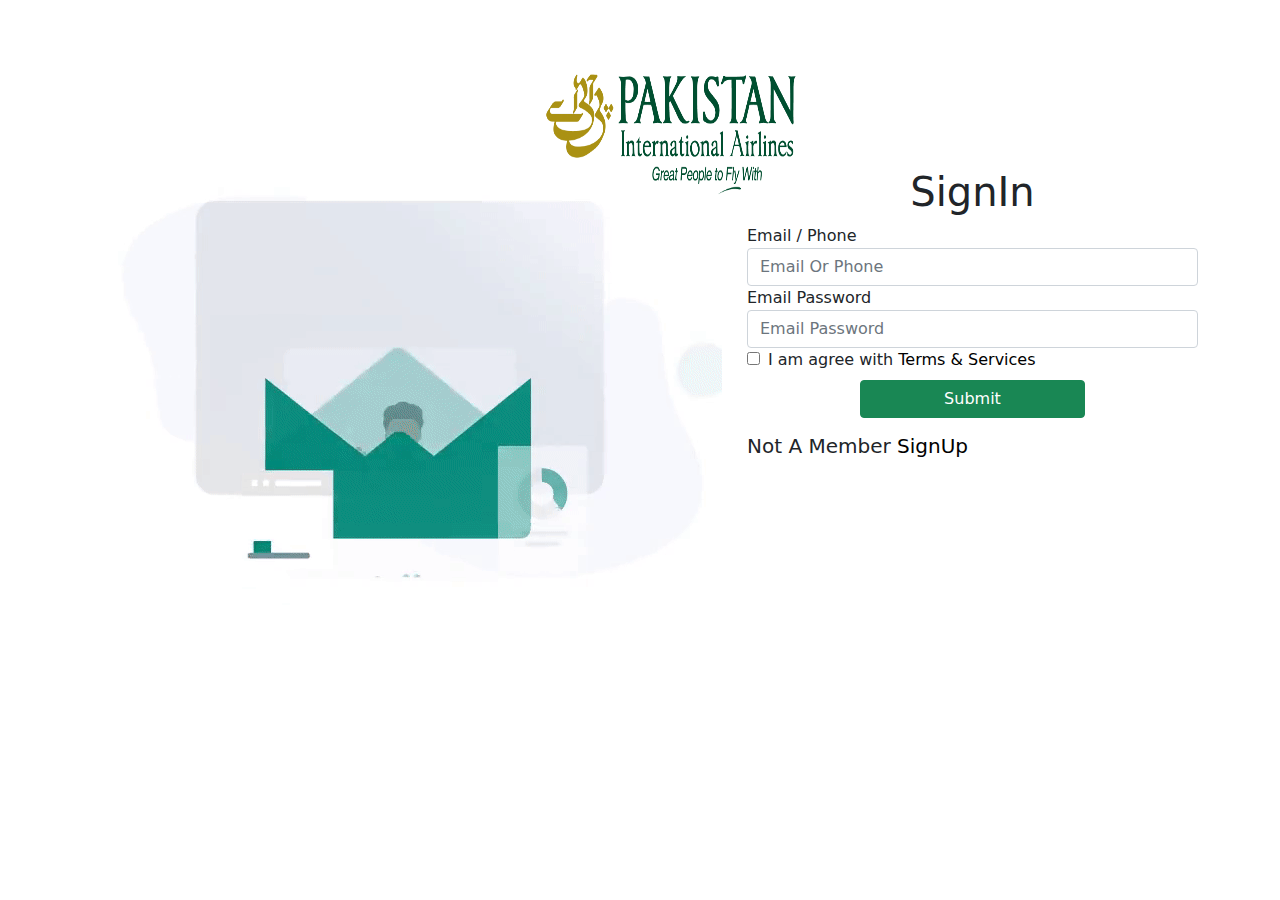
<file: login.html>
<!DOCTYPE html>
<html lang="en">
<head>
    <meta charset="UTF-8">
    <meta http-equiv="X-UA-Compatible" content="IE=edge">
    <meta name="viewport" content="width=device-width, initial-scale=1.0">
    <title>SignIn - Pakistan International Airline</title>
    <link rel="stylesheet" href="bootstrap-5.1.3-dist/css/bootstrap.min.css">
    <link rel="stylesheet" href="style.css">
    <link rel="stylesheet" href="fontawesome-free-6.1.1-web/css/all.min.css">
</head>
<body>
    <div class="wraper">
    <div class="row">
        <div class="col-md-5">

        </div>
        <div class="col-md-2">
    <img src="img/logo.png" alt="" width="20%" height="30%" class="position-absolute mb-2">
        </div>
        <div class="col-md-5"></div>
    </div>
    <br><br><br><br><br><br><br>
    <form action="">
    <div class="container">
        <div class="row">
            <div class="col-md-6">
                <img src="img/gif.gif" alt="" class="giff">
            </div>
            <div class="col-md-1">

            </div>
            <div class="col-md-5 blue">
                <center><h1>SignIn</h1></center>
                <label for="">Email / Phone</label>
                <input type="text" name="email/phone" id="" placeholder="Email Or Phone" class="form-control">
                <label for="">Email Password</label>
                <input type="password" name="pass" id="" placeholder="Email Password" class="form-control">
                <input type="checkbox" name="check" id="" class="p-2"><span class="ms-2">I am agree with <a href="">Terms & Services</a></span>
                <br>
                <center>
                <button type="submit" name="submit" class="btn btn-success w-50 mt-2">Submit</button>
                </center>  
                <!-- <a href="">Forgot Password ?</a> -->
                <h5 class="mt-3">Not A Member <a href="file:///E:/PIA/signup.html" class="mt-3">SignUp</a></h5>
            </div>
        </div>
    </div>
</form>
</div>
</body>
</html>
</file>
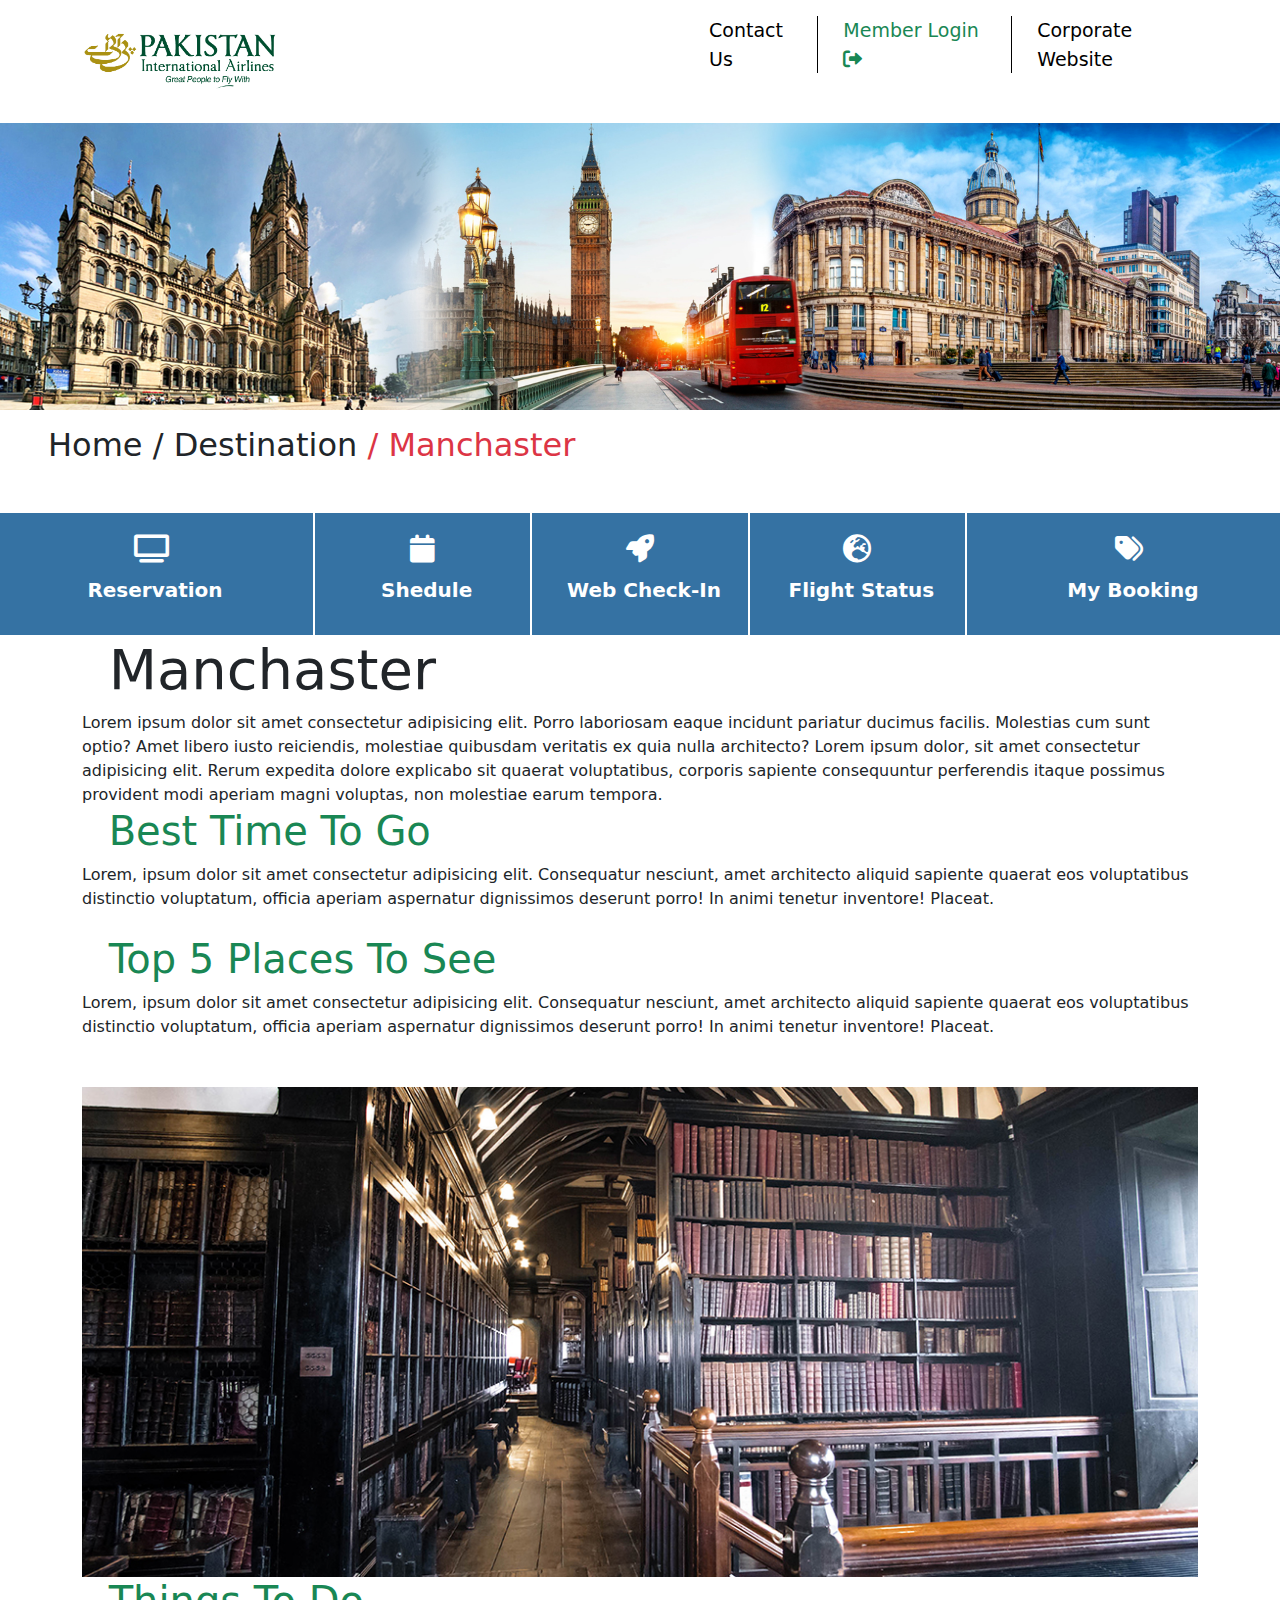
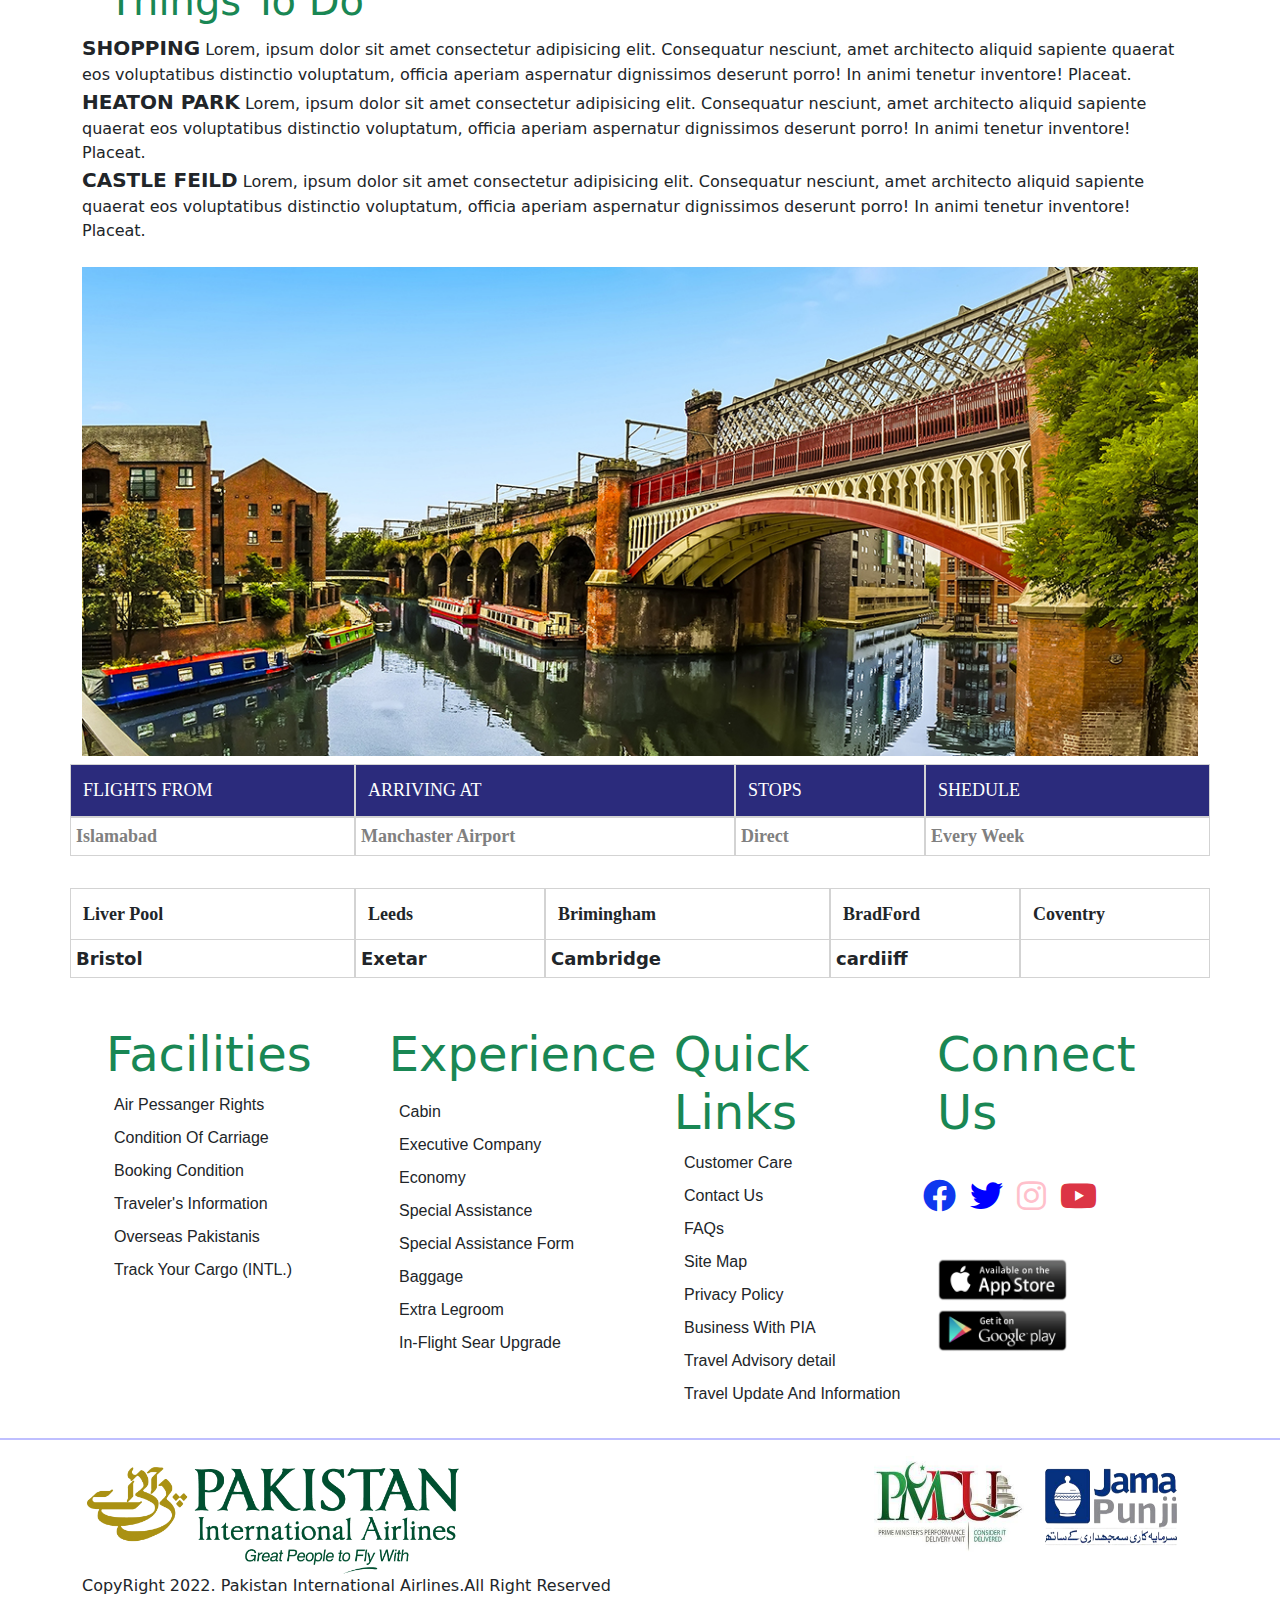
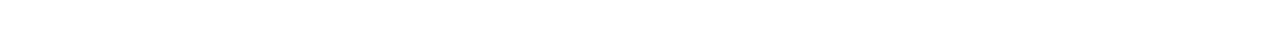
<file: manchaster.html>
<!DOCTYPE html>
<html lang="en">
<head>
    <meta charset="UTF-8">
    <meta http-equiv="X-UA-Compatible" content="IE=edge">
    <meta name="viewport" content="width=device-width, initial-scale=1.0">
    <title>Manchaster</title>
    <link rel="stylesheet" href="bootstrap-5.1.3-dist/css/bootstrap.min.css">
    <link rel="stylesheet" href="fontawesome-free-6.1.1-web/css/all.min.css">
    <link rel="stylesheet" href="style.css">
    <script src="https://cdn.jsdelivr.net/npm/bootstrap@5.0.2/dist/js/bootstrap.bundle.min.js" integrity="sha384-MrcW6ZMFYlzcLA8Nl+NtUVF0sA7MsXsP1UyJoMp4YLEuNSfAP+JcXn/tWtIaxVXM" crossorigin="anonymous"></script>
</head>
<body>
    <div class="container">
        <div class="row">
            
            <div class="col-md-3">
                <img src="img/logo.png" alt="" width="75%" height="100%">
            </div>
            <div class="col-md-1">

            </div>
            <div class="col-md-2"></div>
            <div class="col-md-6 sec-6 mt-3">
                <ul>
                    <a href="#"><li class="me-3">Contact Us</li></a>
                    <a href="#" class="blh"><li class="text-success">Member Login
                        <i class="fas fa-sign-out-alt me-4"></i>
                    </li></a>
                    <a href="#" class="blh"><li class="">Corporate Website</li></a>
                </ul>
            </div>
        </div>
    </div>    
    <div class="row">
        <div class="col-md-12">
            <img src="img/manchester.png" alt="" width="100%">
        </div>
    </div>
    <h2 class="ms-5 mt-3">    Home  /  Destination <span class="text-danger"> / Manchaster </span></h2>
    
    <div class="row mt-5">
        <div class="col-md-3 text-center cus">
            <i class="fa-solid fa-tv mt-2 ro"></i>
            <p class="fw-bold ms-2 mt-2">Reservation</p>
        </div>
        <div class="col-md-2 text-center cus">
            <i class="fa-solid fa-calendar mt-2 ro"></i>
            <p class="fw-bold ms-2 mt-2">Shedule</p>
        </div>
        <div class="col-md-2 text-center cus">
            <i class="fa-solid fa-rocket mt-2 ro"></i>
            <p class="fw-bold ms-2 mt-2">Web Check-In</p>
        </div>
        <div class="col-md-2 text-center cus">
            <i class="fa-solid fa-earth-europe mt-2 ro"></i>
            <p class="fw-bold ms-2 mt-2">Flight Status</p>
        </div>
        <div class="col-md-3 text-center cus">
            <i class="fa-solid fa-tags ro mt-2"></i>
            <p class="fw-bold ms-2 mt-2">My Booking</p>
        </div>
    </div>
    <div class="row">
        <div class="col-md-1">

        </div>
        <div class="col-md-4">
    <h2 class="display-4">Manchaster</h2>
        </div>
    </div>
    <div class="container">
        <div class="row">
            <div class="col-md-12">
                Lorem ipsum dolor sit amet consectetur adipisicing elit. Porro laboriosam eaque incidunt pariatur ducimus facilis. Molestias cum sunt optio? Amet libero iusto reiciendis, molestiae quibusdam veritatis ex quia nulla architecto?
                Lorem ipsum dolor, sit amet consectetur adipisicing elit. Rerum expedita dolore explicabo sit quaerat voluptatibus, corporis sapiente consequuntur perferendis itaque possimus provident modi aperiam magni voluptas, non molestiae earum tempora.
            </div>
        </div>
    </div>
    <div class="row">
        <div class="col-md-1">

        </div>
        <div class="col-md-4">
    <h4 class="display-6 text-success">Best Time To Go</h4>
        </div>
    </div>
    </div>
    <div class="container">
        <div class="row">
            <div class="col-md-12">
                Lorem, ipsum dolor sit amet consectetur adipisicing elit. Consequatur nesciunt, amet architecto aliquid sapiente quaerat eos voluptatibus distinctio voluptatum, officia aperiam aspernatur dignissimos deserunt porro! In animi tenetur inventore! Placeat.
            </div>
        </div>
    </div>
    <br>
        </div>
    </div>
    </div>
    <div class="row">
        <div class="col-md-1">

        </div>
        <div class="col-md-4">
    <h4 class="display-6 text-success">Top 5 Places To See</h4>
        </div>
        <div class="col-md-7"></div>
    </div>
    <div class="container">
        <div class="row">
            <div class="col-md-12">
                Lorem, ipsum dolor sit amet consectetur adipisicing elit. Consequatur nesciunt, amet architecto aliquid sapiente quaerat eos voluptatibus distinctio voluptatum, officia aperiam aspernatur dignissimos deserunt porro! In animi tenetur inventore! Placeat.
            </div>
        </div>
    </div>
    <br><br>
    <div class="container">
    <div class="row">
        <div class="col-md-12">
            <img src="img/library_manchester.jpg" alt="" width="100%">
        </div>
    </div>
</div>
<div class="row">
    <div class="col-md-1">

    </div>
    <div class="col-md-4">
<h4 class="display-6 text-success">Things To Do</h4>
    </div>
    <div class="col-md-7"></div>
</div>
<div class="container">
    <div class="row">
        <div class="col-md-12">
            <label for="" class="fw-bold fs-5">SHOPPING</label>
            Lorem, ipsum dolor sit amet consectetur adipisicing elit. Consequatur nesciunt, amet architecto aliquid sapiente quaerat eos voluptatibus distinctio voluptatum, officia aperiam aspernatur dignissimos deserunt porro! In animi tenetur inventore! Placeat.
            <br>
            <label for="" class="fw-bold fs-5">HEATON PARK</label>
            Lorem, ipsum dolor sit amet consectetur adipisicing elit. Consequatur nesciunt, amet architecto aliquid sapiente quaerat eos voluptatibus distinctio voluptatum, officia aperiam aspernatur dignissimos deserunt porro! In animi tenetur inventore! Placeat.
            <br>
            <label for="" class="fw-bold fs-5">CASTLE FEILD</label>
            Lorem, ipsum dolor sit amet consectetur adipisicing elit. Consequatur nesciunt, amet architecto aliquid sapiente quaerat eos voluptatibus distinctio voluptatum, officia aperiam aspernatur dignissimos deserunt porro! In animi tenetur inventore! Placeat.
        </div>
    </div>
</div>
<br>
<div class="container">
<div class="row">
    <div class="col-md-12">
        <img src="img/mmmm.jpg" alt="" width="100%">
    </div>
</div>
</div>
<div class="container">
<div class="row mt-2">
    <div class="col-md-3 lcn">
        FLIGHTS FROM
    </div>
    <div class="col-md-4 lcn">
        ARRIVING AT
    </div>
    <div class="col-md-2 lcn">
        STOPS
    </div>
    <div class="col-md-3 lcn">
        SHEDULE
    </div>
    
</div>
<div class="row">
    <div class="col-md-3 lcn2">
        Islamabad
    </div>
    <div class="col-md-4 lcn2">
        Manchaster Airport
    </div>
    <div class="col-md-2 lcn2">
        Direct
    </div>
    <div class="col-md-3 lcn2">
        Every Week
    </div>
    
</div>
</div>
<br>
<div class="container">
<div class="row mt-2">
    <div class="col-md-3 lcnn">
        Liver Pool
    </div>
    <div class="col-md-2 lcnn">
        Leeds
    </div>
    <div class="col-md-3 lcnn">
        Brimingham
    </div>
    <div class="col-md-2 lcnn">
        BradFord
    </div>
    <div class="col-md-2 lcnn">
        Coventry
    </div>
</div>
<div class="row mt-2">
    <div class="col-md-3 lcn22">
        Bristol
    </div>
    <div class="col-md-2 lcn22">
        Exetar
    </div>
    <div class="col-md-3 lcn22">
        Cambridge
    </div>
    <div class="col-md-2 lcn22">
        cardiiff
    </div>
    <div class="col-md-2 lcn22">
        
    </div>
    
</div>

</div>
<br><br>
<div class="container">
    <div class="row">
    <div class="col-md-3 sec-1">
        <h1 class="text-success ms-4 display-5">Facilities</h1>
        <ul>
            <li>Air Pessanger Rights</li>
            <li>Condition Of Carriage</li>
            <li>Booking Condition </li>
            <li>Traveler's Information</li>
            <li>Overseas Pakistanis</li>
            <li>Track Your Cargo (INTL.)</li>
        </ul>
    </div>
    <div class="col-md-3 sec-2">
        <h1 class="text-success display-5 offset-1">Experience</h1>
        <ul>
            <li class="mt-3">Cabin</li>
            <li>Executive Company</li>
            <li>Economy</li>
            <li>Special Assistance</li>
            <li>Special Assistance Form</li>
            <li>Baggage</li>
            <li>Extra Legroom</li>                
            <li>In-Flight Sear Upgrade</li>
        </ul>
    </div>
    <div class="col-md-3 sec-3">
        <h1 class="text-success display-5 offset-1">Quick Links</h1>
        <ul>
            <li>Customer Care</li>
            <li>Contact Us</li>
            <li>FAQs</li>
            <li>Site Map</li>
            <li>Privacy Policy</li>
            <li>Business With PIA</li>
            <li>Travel Advisory detail</li>
            <li>Travel Update And Information</li>
        </ul>
    </div>
    <div class="col-md-3 sec-4">
        <h1 class="text-success display-5">Connect Us</h1>
        <ul>
            <li><i class="fa-brands fa-facebook face"></i></li>
            <li><i class="fa-brands fa-twitter twite"></i></li>
            <li><i class="fa-brands fa-instagram insta"></i></li>
            <li><i class="fa-brands fa-youtube text-danger"></i></li>
        </ul>
        <img src="img/double.png" alt="" width="50%" height="100vh" class="mt-3">
    </div>
</div>
</div>
<hr>
<div class="container">
    <div class="row">
        <div class="col-md-6">
            <img src="img/logo.png" alt="" width="70%" class="logoimg ">
            <h6 class="van">CopyRight 2022. Pakistan International Airlines.All Right Reserved</h6>
        </div>
        <div class="col-md-1">
            
        </div>
        <div class="col-md-1">

        </div>
        <div class="col-md-4 sec-5">
            <ul>
                 <li><img src="img/pmdu.jfif" alt="" width="100%" height="100vh"></li>
                 <li><img src="img/jama punji.png" alt="" width="100%" height="100vh"></li>
            </ul>
        </div>
    </div>
</div>
<!-- footer end -->
</body>
</html>
</file>
<file: style.css>
/* index css starts */
.mainvideo{
    width: 100%;
    height: 100%;

}
.bd-placeholder-img {
    font-size: 1.125rem;
    text-anchor: middle;
    -webkit-user-select: none;
    -moz-user-select: none;
    user-select: none;
  }

  @media (min-width: 768px) {
    .bd-placeholder-img-lg {
      font-size: 3.5rem;
    }
  }
  .sec-row{
    margin-top: 70px;
    position: absolute;
    margin-left: 11%;
    margin-bottom: 10px;
    padding: 2px;
    font-size: 33px;
    font-family: Cambria, Cochin, Georgia, Times, 'Times New Roman', serif;
    border: 2px solid white;
    width: 60%;
    border-radius: 14px;
    text-align: center;
  }
/* navbar css end */
/* index css end */

/* footer css start */
.sec-1 ul li{
    list-style: none;
    margin-top: 9px;
    font-family: 'Lucida Sans', 'Lucida Sans Regular', 'Lucida Grande', 'Lucida Sans Unicode', Geneva, Verdana, sans-serif;
}
.sec-2 ul li{
    list-style: none;
    margin-top: 9px;
    font-family: 'Lucida Sans', 'Lucida Sans Regular', 'Lucida Grande', 'Lucida Sans Unicode', Geneva, Verdana, sans-serif;
}
.sec-3 ul li{
    list-style: none;
    margin-top: 9px;
    font-family: 'Lucida Sans', 'Lucida Sans Regular', 'Lucida Grande', 'Lucida Sans Unicode', Geneva, Verdana, sans-serif;
}
.sec-4 ul{
    display: flex;
    margin-top: 30px;
    margin-left: -60px;
}
.sec-4 ul li{
    list-style: none;
    margin-left: 14px;
    font-size: 33px;
    cursor: cell;
}
.face{
    color: rgb(15, 56, 238);
}
.insta{
    color: pink;
}
.twite{
    color: blue;
}
.sec-5 ul{
    display: flex;
}
.sec-5 ul li{
    list-style: none;
}
.last{
    width: 100%;
    height: 17vh;
}
.logoimg{
    margin-top: -10%;
}
.van{
    margin-top: -12%;
}
/* footer css end */

/* countaries css start */
.smab{
    margin-top: 25%;
    /* margin-left: 1px; */
    padding: 10px;
    background-color: darkblue;
    color: white;
}
.sodiap{
    color: black;
    font-size: 22px;
    margin-left: 70px;
    margin-top: -10px;
    font-family: Cambria, Cochin, Georgia, Times, 'Times New Roman', serif;

}
.manp{
    color: black;
    font-size: 30px;
    margin-left: 18px;
    margin-top: -10px;
    font-family: Cambria, Cochin, Georgia, Times, 'Times New Roman', serif;

}
.londonp{
    color: black;
    font-size: 22px;
    margin-left: 18px;
    font-family: Cambria, Cochin, Georgia, Times, 'Times New Roman', serif;

}
.brimp{
    color: white;
    font-size: 22px;
    margin-left: 20px;
    color: black;
    font-family: Cambria, Cochin, Georgia, Times, 'Times New Roman', serif;

}
.con{
    background-color: #fef8d5;
    
    width: 100%;
    font-family: Georgia, 'Times New Roman', Times, serif;
}

/* countaries css end */
/* form css */
.giff{
    margin-top: -20%;
}
/* form css end */
.wraper{
    overflow: hidden;
}
/* main  */
.sec-6 ul{
    display: flex;
}
.sec-6 ul li{
    list-style: none;
    margin-left: 25px;
    color: black;
    font-size: 19px;
}
.blh{
  border-left: 1px solid black;
}
.sec-6 ul li:hover{
  border-left: none;
  border-bottom: 1px solid black;
}
a{
  color: black;
}
a{
    list-style: none;
    text-decoration: none;
    
}
.sec-7 ul{
    display: flex;
    /* margin-left: 30%; */
    margin-left: 12%;
}
.sec-7 ul li{
    list-style: none;
    text-decoration: none;
    margin-left: 5%;
    font-size: 25px;
    font-family: 'Trebuchet MS', 'Lucida Sans Unicode', 'Lucida Grande', 'Lucida Sans', Arial, sans-serif;
}
.lfd{
    color: darkblue;
    font-weight: 400;
    font-family: Georgia, 'Times New Roman', Times, serif;
}
/* main end */
/* contact us */
.cus{
    background-color: #3572a3;
    color: white;
    border: 1px solid white;
    padding: 14px;
    font-size: 20px;
}

.sec-8 ul li{
    list-style: none;
    margin-top: 12px;
    align-items: center;
    /* background-color: white; */
    border-bottom: 1px solid  lightgray;
    font-size: 22px;
    font-family: Verdana, Geneva, Tahoma, sans-serif;
}
.lcn{
    background-color: rgb(43, 43, 124);
    color: white;
    border: 1px solid lightgray;
    padding: 12px;
    font-size:large;
    font-family: Cambria, Cochin, Georgia, Times, 'Times New Roman', serif;
}
.lcn2{
    background-color: white;
    padding: 5px;
    font-size: large;
    color: gray;
    font-weight: 700;
    border: 1px solid lightgray;
    font-family: Cambria, Cochin, Georgia, Times, 'Times New Roman', serif;

}
.lcnn{

    border: 1px solid lightgray;
    padding: 12px;
    font-weight: 600;
    font-size:large;
    font-family: Cambria, Cochin, Georgia, Times, 'Times New Roman', serif;
}
.lcn22{
    background-color: white;
    padding: 5px;
    font-size: large;
    font-weight: 600;
    margin-top: -10px;
    border: 1px solid lightgray;
}
.rai{
    font-family: 'Courier New', Courier, monospace;
    font-weight: 800;
    font-size: 40px;
}
.ra{
    color: gray;
    font-weight: 700;
}
.reh{
    font-weight: 700;
}
/* contact us end */
/* navbar */
.sub-menu{
  display: none;

}
.sub-menu-1 ul li:hover .sub-menu{
  display: block;
  position: absolute;
}
.sub-menu-1 ul li:hover .sub-menu ul{
  display: block;
  margin-left: -62px;
  
}
.sub-menu-1 ul li:hover .sub-menu ul li{
  text-align: left;
  width: 250px;
  border-bottom: 1px solid lightgray;
  background-color: white;
  padding: 5px;
}

/* navbar end */
/* booking */
.lnb{
    background-color: rgb(50, 172, 213);
    color: white;
    padding: 9px;
}
.sst{
    border-left: 2px solid cyan;
}

/* booking end */
/* manchaster */
.hhhh{
    background-color: rgb(70, 70, 148);
    width: 100%;
    border-left: 2px solid white;
}

.innerr{
    margin-top: 80%;
    font-size: x-large;
}
.lagoon{
    margin-left: 5px;
    font-size: x-large;
    font-weight: 600;
}
.skin{
    font-family: Cambria, Cochin, Georgia, Times, 'Times New Roman', serif;
}
.dna{
    position: relative;
}.ro{
    font-size: 28px;
}
.ql{
    background-color: #3572a3;
    width: 100%;
    padding: 5px;
    color: white;
}
.sec-9 ul{
    display: flex;
    
}
.sec-9 ul li{
    list-style: none;
    margin-left: 30px;
}
.sec-9img{
    width: 100%;
    margin-top: -32px;
}
.ccb{
    border-left: 2px solid black;
    font-size: larger;
    font-family: 'tahoma';
}
hr{
    color: blue;
    padding: 1px;
}
.sec-10 ul{
    display: flex;
}
.sec-10 ul li{
    list-style: none;
    margin-left: 22px;
    font-size: x-large;
    /* font-family: 'tahoma'; */
    font-family: bahnschrift;
}
.secs{
    font-size: 23px;
    color: black;
    font-weight: 500;
    margin-left: 7px;
    font-family: 'bahnschrift';
}
.tyc2{
    margin-top: 14px;
    margin-bottom: 14px;
}
.tyc{
    margin-top: 14px;
}
.tyc3{
    margin-top: -5%;
    position: absolute;
    align-items: center;
    margin-left: 92px;
    padding: 5px;
    opacity: 0.8;
}
.os{
    font-family: 'tahoma';
}
.selc{
    border: none;
    color: #3572a3;
    border-bottom: 2px solid #3572a3;
}.shr{
    margin-top: -14px;
}
</file>
